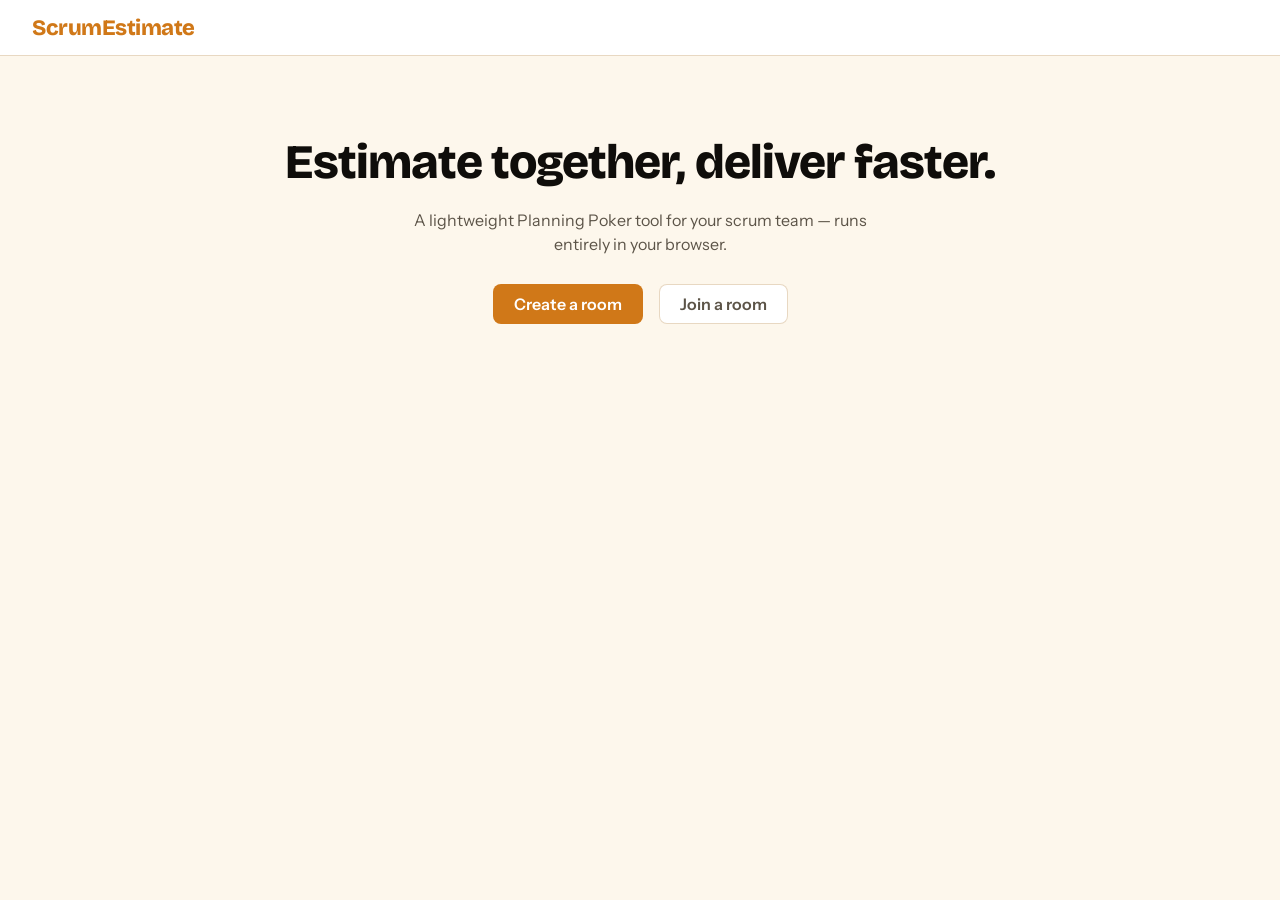
<file: index.html>
<!DOCTYPE html>
<html lang="en">
<head>
  <meta charset="UTF-8" />
  <meta name="viewport" content="width=device-width, initial-scale=1.0" />
  <title>ScrumEstimate — Home</title>
  <link rel="preconnect" href="https://fonts.googleapis.com" />
  <link rel="preconnect" href="https://fonts.gstatic.com" crossorigin />
  <link href="https://fonts.googleapis.com/css2?family=Bricolage+Grotesque:wght@700;800&family=Instrument+Sans:wght@400..700&display=swap" rel="stylesheet" />
  <link rel="stylesheet" href="css/style.css" />
</head>
<body>
  <header class="topbar">
    <a class="brand" href="index.html">ScrumEstimate</a>
  </header>

  <main class="hero">
    <h1>Estimate together, deliver faster.</h1>
    <p>A lightweight Planning Poker tool for your scrum team — runs entirely in your browser.</p>
    <div class="cta-group">
      <a href="pages/create.html" class="btn btn-primary">Create a room</a>
      <a href="pages/join.html" class="btn btn-secondary">Join a room</a>
    </div>
  </main>

</body>
</html>
</file>
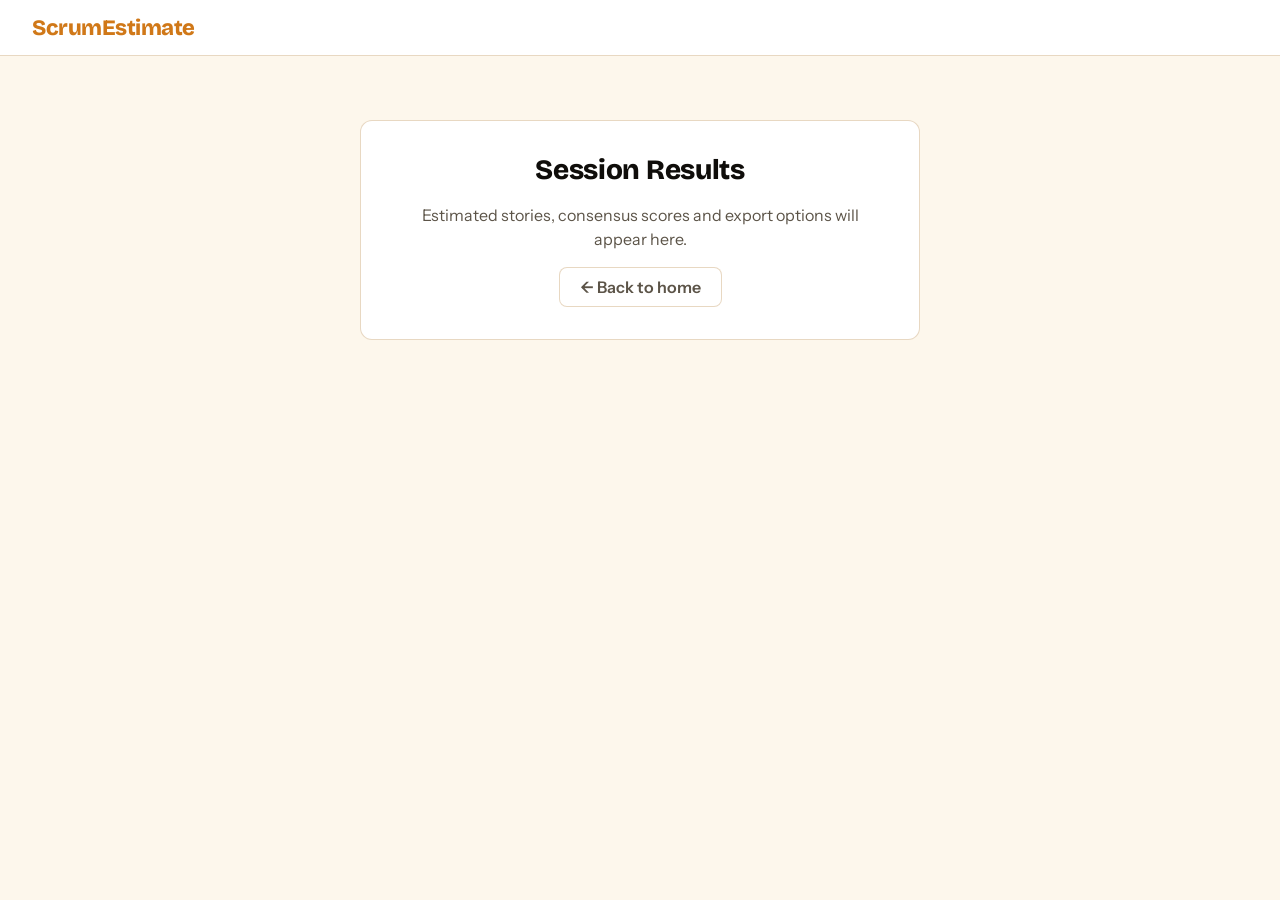
<file: pages/results.html>
<!DOCTYPE html>
<html lang="en">
<head>
  <meta charset="UTF-8" />
  <meta name="viewport" content="width=device-width, initial-scale=1.0" />
  <title>ScrumEstimate — Session Results</title>
  <link rel="preconnect" href="https://fonts.googleapis.com" />
  <link rel="preconnect" href="https://fonts.gstatic.com" crossorigin />
  <link href="https://fonts.googleapis.com/css2?family=Bricolage+Grotesque:wght@700;800&family=Instrument+Sans:wght@400..700&display=swap" rel="stylesheet" />
  <link rel="stylesheet" href="../css/style.css" />
</head>
<body>
  <header class="topbar">
    <a class="brand" href="../index.html">ScrumEstimate</a>
  </header>

  <main class="room-placeholder">
    <h2>Session Results</h2>
    <p>Estimated stories, consensus scores and export options will appear here.</p>
    <a href="../index.html" class="btn btn-secondary">← Back to home</a>
  </main>

</body>
</html>
</file>
<file: css/style.css>
/* ═══════════════════════════════════════════════════════════════
   ScrumEstimate — Warm Precision design system
   Implements ui-guidelines-v2.md. Token names mirror the document's
   vocabulary (§2) so a value can be traced back to the spec.
   ═══════════════════════════════════════════════════════════════ */

:root {
  /* ── Color (§2) ─────────────────────────────────────────────── */
  --color-bg: #fdf7ec;
  --color-surface: #ffffff;
  --color-surface-2: #f5ede0;

  --color-text: #0f0d0a;
  --color-text-2: #5c5448;
  --color-text-3: #a09280;

  /* Translucent so one token reads correctly on white, on the canvas, and on
     the secondary surface. The base is a deep amber-brown, not a neutral —
     neutral translucency goes grey on white and drains the warmth. */
  --color-border-subtle: rgba(159,93,1,.15);
  --color-border: rgba(159,93,1,.24);
  --color-border-strong: rgba(159,93,1,.36);

  --color-accent: #D07818;
  --color-accent-hover: #b86814;
  --color-accent-active: #a85f12;
  --color-accent-subtle: rgba(208,120,24,.08);
  --color-accent-soft: rgba(208,120,24,.14);
  /* §4 Pills specifies 0.10 literally — between subtle and soft. */
  --color-accent-pill: rgba(208,120,24,.10);

  /* Functional, not brand (§2). All tints sit at .10, matching the accent pill,
     so a red badge does not shout louder than an amber one purely because of
     its hue. Tints are for badges, pills and inline notices only — never for
     sections, cards or table rows. */
  --color-success: #2f7d4a;
  --color-success-tint: rgba(47,125,74,.10);
  --color-error: #dc2626;
  --color-error-tint: rgba(220,38,38,.10);
  --color-warning: #a66a00;
  --color-warning-tint: rgba(166,106,0,.10);

  --color-focus: #D07818;

  /* ── Typography (§2) ───────────────────────────────────────── */
  --font-display: "Bricolage Grotesque", "Segoe UI", system-ui, sans-serif;
  --font-body: "Instrument Sans", "Segoe UI", system-ui, sans-serif;

  --fs-display: 48px;    --lh-display: 52px;
  --fs-h1: 36px;         --lh-h1: 40px;
  --fs-h2: 28px;         --lh-h2: 34px;
  --fs-h3: 22px;         --lh-h3: 28px;
  --fs-body: 16px;       --lh-body: 24px;
  --fs-body-sm: 14px;    --lh-body-sm: 20px;   /* Label = same size, weight 600 */
  --fs-caption: 12px;    --lh-caption: 16px;
  --fs-hero-value: 40px; --lh-hero-value: 44px;
  --fs-stat: 32px;       --lh-stat: 36px;

  /* ── Spacing (§2) ──────────────────────────────────────────── */
  --space-4: 4px;   --space-6: 6px;   --space-8: 8px;   --space-12: 12px;
  --space-16: 16px; --space-20: 20px; --space-24: 24px; --space-32: 32px;
  --space-40: 40px; --space-48: 48px; --space-64: 64px; --space-80: 80px;
  --space-96: 96px;

  /* ── Radius (§2) ───────────────────────────────────────────── */
  --radius-xs: 6px;
  --radius-sm: 8px;
  --radius-md: 12px;
  --radius-lg: 16px;
  --radius-xl: 20px;
  --radius-full: 999px;

  /* ── Elevation (§2) — borders first, shadows second ────────── */
  --shadow-sm: 0 1px 2px rgba(15,13,10,.04);
  --shadow-md: 0 4px 16px rgba(15,13,10,.07);
  --shadow-lg: 0 12px 40px rgba(15,13,10,.10);

  /* ── Control heights (§2) ──────────────────────────────────── */
  /* Height is fixed, horizontal padding is not. Controls on the same row share
     a height — that matters more than any one control's ideal size. */
  --control-sm: 32px;   /* dense chrome, icon buttons */
  --control-md: 40px;   /* default */
  --control-lg: 48px;   /* prominent CTAs */

  /* ── Motion (§6) ───────────────────────────────────────────── */
  --motion-fast: 100ms;
  --motion-normal: 180ms;
  --motion-slow: 280ms;
  /* Standard for Fast/Normal state changes; Emphasized for Slow and for
     anything entering or leaving. Neither overshoots — a hard decelerate is
     not a spring. */
  --ease-standard: cubic-bezier(0, 0, .2, 1);
  --ease-emphasized: cubic-bezier(.16, 1, .3, 1);

  /* Layout: the top bar is a fixed-height band that the centred panels
     subtract from, so it is a token rather than a magic number. */
  --topbar-h: 56px;
}

/* ── Reset ─────────────────────────────────────────────────── */
*, *::before, *::after { box-sizing: border-box; margin: 0; padding: 0; }
body {
  font-family: var(--font-body);
  font-size: var(--fs-body);
  line-height: var(--lh-body);
  background: var(--color-bg);
  color: var(--color-text);
  min-height: 100vh;
  -webkit-font-smoothing: antialiased;
}
a { color: inherit; text-decoration: none; }
ol, ul { padding-left: var(--space-20); }
h1, h2, h3 { font-family: var(--font-display); color: var(--color-text); }

/* Focus-visible is never removed (§3, §7). One accent ring for the whole
   product; components sitting flush inside a bordered group override the
   offset so the ring is not clipped. */
:focus-visible {
  outline: 2px solid var(--color-focus);
  outline-offset: 2px;
}

/* ── Icons (§2) — one family, Lucide, inlined as SVG ─────────
   Inlined rather than pulled from a CDN: there is no build step, the app has
   to work offline, and every other third-party file here is SRI-pinned. */
.icon {
  width: 16px;
  height: 16px;
  flex-shrink: 0;
}
.icon-xs { width: 14px; height: 14px; }

/* ── Top bar ────────────────────────────────────────────────── */
.topbar {
  display: flex;
  align-items: center;
  justify-content: space-between;
  gap: var(--space-24);
  flex-wrap: wrap;
  min-height: var(--topbar-h);
  padding: var(--space-12) var(--space-32);
  background: var(--color-surface);
  border-bottom: 1px solid var(--color-border);
}
.topbar .brand {
  font-family: var(--font-display);
  font-size: var(--fs-h3);
  line-height: var(--lh-h3);
  font-weight: 800;
  color: var(--color-accent);
  letter-spacing: -.5px;
  flex-shrink: 0;
  transition: color var(--motion-fast) var(--ease-standard);
}
.topbar .brand:hover { color: var(--color-accent-hover); }

/* Room controls — shown in the top bar only once you are in a room */
.topbar-room { display: flex; align-items: center; gap: var(--space-16); flex-wrap: wrap; }

/* ── Buttons (§4) ──────────────────────────────────────────── */
.btn {
  display: inline-flex;
  align-items: center;
  justify-content: center;
  gap: var(--space-8);
  font-family: var(--font-body);
  font-size: var(--fs-body);
  line-height: var(--lh-body);
  font-weight: 600;
  /* Medium is the default control height (§2). Height fixed, padding free. */
  height: var(--control-md);
  padding: 0 var(--space-20);
  border-radius: var(--radius-sm);
  border: 1.5px solid transparent;
  cursor: pointer;
  transition: background var(--motion-fast) var(--ease-standard),
              border-color var(--motion-fast) var(--ease-standard),
              color var(--motion-fast) var(--ease-standard),
              transform var(--motion-fast) var(--ease-standard);
}
.btn:active { transform: scale(.97); }

.btn-primary { background: var(--color-accent); color: #fff; }
.btn-primary:hover:not(:disabled)  { background: var(--color-accent-hover); }
.btn-primary:active:not(:disabled) { background: var(--color-accent-active); }

.btn-secondary {
  background: var(--color-surface);
  color: var(--color-text-2);
  border-color: var(--color-border);
}
.btn-secondary:hover:not(:disabled) { border-color: var(--color-accent); color: var(--color-accent); }

/* Only Medium is defined. §2 also specifies Small (32px) and Large (48px), but
   nothing in this product currently needs either as a .btn — the 32px controls
   here are the top-bar cluster and the icon button, neither of which uses this
   class, and 48px read as too heavy for the home-page CTAs. §8: do not add
   variants the product does not need. Both are a one-line addition when it does. */

/* Disabled: contrast drops, text stays legible (§3). */
.btn:disabled { opacity: .45; cursor: not-allowed; transform: none; }

/* ── Hero ──────────────────────────────────────────────────── */
.hero {
  display: flex;
  flex-direction: column;
  align-items: center;
  justify-content: center;
  text-align: center;
  gap: var(--space-20);
  padding: var(--space-80) var(--space-32);
}
.hero h1 {
  font-size: var(--fs-display);
  line-height: var(--lh-display);
  font-weight: 800;
  letter-spacing: -.02em;
}
.hero p { color: var(--color-text-2); max-width: 480px; }
.cta-group {
  display: flex;
  gap: var(--space-16);
  flex-wrap: wrap;
  justify-content: center;
  margin-top: var(--space-8);
}

/* ── Utility ───────────────────────────────────────────────── */
.hidden { display: none !important; }
.btn-full { width: 100%; }

/* Announce transient results to screen readers without taking up bar space. */
.visually-hidden {
  position: absolute;
  width: 1px;
  height: 1px;
  overflow: hidden;
  clip: rect(0 0 0 0);
  white-space: nowrap;
}

/* ── Setup panel ───────────────────────────────────────────── */
.setup-panel {
  display: flex;
  align-items: center;
  justify-content: center;
  min-height: calc(100vh - var(--topbar-h));
  padding: var(--space-32);
}
/* Level 1 surface: border, no shadow (§2). */
.setup-card {
  background: var(--color-surface);
  border: 1px solid var(--color-border);
  border-radius: var(--radius-md);
  padding: var(--space-32) var(--space-40);
  width: 100%;
  max-width: 420px;
}
.setup-card h2 {
  font-size: var(--fs-h3);
  line-height: var(--lh-h3);
  font-weight: 700;
  letter-spacing: -.01em;
  margin-bottom: var(--space-6);
}
.setup-subtitle {
  color: var(--color-text-2);
  font-size: var(--fs-body-sm);
  line-height: var(--lh-body-sm);
  margin-bottom: var(--space-24);
}

/* Creating and joining are separate pages, so a setup card carries one form and
   one quiet link to the other page — not a segmented control that invites you to
   switch mid-thought. */
.setup-switch {
  margin-top: var(--space-20);
  padding-top: var(--space-16);
  border-top: 1px solid var(--color-border-subtle);
  font-size: var(--fs-body-sm);
  line-height: var(--lh-body-sm);
  color: var(--color-text-2);
  text-align: center;
}
.setup-switch a { color: var(--color-accent); font-weight: 600; }
.setup-switch a:hover { text-decoration: underline; }

/* Why you are on this page: the room you were invited to (accent — it is the
   thing you came for), or what happened to the room you were just in (quiet —
   context, not an error you made). */
.setup-notice {
  padding: var(--space-12);
  margin-bottom: var(--space-20);
  border: 1.5px solid var(--color-accent);
  border-radius: var(--radius-sm);
  background: var(--color-accent-subtle);
  font-size: var(--fs-body-sm);
  line-height: var(--lh-body-sm);
  font-weight: 600;
}
.setup-notice.warning {
  border-color: var(--color-border-strong);
  background: var(--color-surface-2);
  color: var(--color-text-2);
  font-weight: 400;
}

/* A room code gets read aloud and retyped, so space it out like a code. */
.input-code { text-transform: uppercase; letter-spacing: .12em; font-weight: 600; }

/* ── Inputs (§4) ───────────────────────────────────────────── */
.form-group {
  display: flex;
  flex-direction: column;
  gap: var(--space-6);
  margin-bottom: var(--space-16);
}
.form-group label {
  font-size: var(--fs-body-sm);
  line-height: var(--lh-body-sm);
  font-weight: 600;
  color: var(--color-text-2);
}
.form-group input {
  /* Medium, so inputs and the button below them line up (§2). */
  height: var(--control-md);
  padding: 0 var(--space-12);
  border: 1.5px solid var(--color-border-strong);
  border-radius: var(--radius-sm);
  font-family: var(--font-body);
  font-size: var(--fs-body);
  line-height: var(--lh-body);
  background: var(--color-surface);
  color: var(--color-text);
  transition: border-color var(--motion-fast) var(--ease-standard);
  width: 100%;
}
.form-group input::placeholder { color: var(--color-text-3); }
.form-group input:hover { border-color: var(--color-text-3); }
.form-group input:focus { border-color: var(--color-accent); }
.form-error {
  font-size: var(--fs-body-sm);
  line-height: var(--lh-body-sm);
  color: var(--color-error);
  margin-bottom: var(--space-12);
}

/* ── Room cluster (inside the top bar) ──────────────────────
   The room code and its two actions share one border, split by hairlines:
   one object in the bar instead of three. Buttons stay flush to the edges so
   the whole cluster reads as a segmented control. */
.room-cluster {
  display: flex;
  align-items: stretch;
  /* Small: this is dense top-bar chrome, and the whole cluster is one control. */
  height: var(--control-sm);
  border: 1px solid var(--color-border-strong);
  border-radius: var(--radius-sm);
  background: var(--color-surface-2);
  overflow: hidden;
  flex-shrink: 0;
}
.room-cluster-code {
  display: flex;
  align-items: center;
  font-size: var(--fs-body-sm);
  line-height: var(--lh-body-sm);
  font-weight: 600;
  color: var(--color-text-2);
  padding: 0 var(--space-12);
  letter-spacing: .05em;
  white-space: nowrap;
}
.room-cluster-code strong {
  font-family: var(--font-display);
  font-weight: 800;
  color: var(--color-accent);
  font-size: var(--fs-body);
  letter-spacing: .12em;
}
.room-cluster-btn {
  display: flex;
  align-items: center;
  gap: var(--space-6);
  font-family: var(--font-body);
  font-size: var(--fs-body-sm);
  line-height: var(--lh-body-sm);
  font-weight: 600;
  color: var(--color-text-2);
  background: var(--color-surface);
  border: none;
  border-left: 1px solid var(--color-border);
  padding: 0 var(--space-12);
  cursor: pointer;
  white-space: nowrap;
  transition: background var(--motion-fast) var(--ease-standard), color var(--motion-fast) var(--ease-standard);
}
.room-cluster-btn:hover        { background: var(--color-accent-subtle); color: var(--color-accent); }
.room-cluster-btn.danger:hover { background: var(--color-error-tint); color: var(--color-error); }
/* Flush inside a cluster that clips overflow — so the ring goes inward. */
.room-cluster-btn:focus-visible { outline-offset: -2px; }
/* Copy confirmation — the label swaps to "Copied!" for a beat. */
.room-cluster-btn.copied,
.room-cluster-btn.copied:hover { background: var(--color-success-tint); color: var(--color-success); }
/* The reactions toggle is the one control in the cluster that holds a state, so
   it is the only one that needs a pressed look. */
.room-cluster-btn[aria-pressed="true"] { background: var(--color-accent-pill); color: var(--color-accent); }

/* ── Room layout (§5) ──────────────────────────────────────── */
.room-layout {
  display: grid;
  grid-template-columns: 280px 1fr;
  gap: var(--space-24);
  max-width: 1100px;
  margin: var(--space-24) auto;
  padding: 0 var(--space-24) var(--space-48);
  align-items: start;
}
.room-sidebar { display: flex; flex-direction: column; gap: var(--space-20); }
.room-main { display: flex; flex-direction: column; gap: var(--space-20); }

/* ── Panel (§4) — level 1: border, no shadow ───────────────── */
.panel {
  background: var(--color-surface);
  border: 1px solid var(--color-border);
  border-radius: var(--radius-md);
  padding: var(--space-20) var(--space-24);
}
.panel-title {
  font-family: var(--font-body);
  font-size: var(--fs-caption);
  line-height: var(--lh-caption);
  font-weight: 600;
  text-transform: uppercase;
  letter-spacing: .07em;
  color: var(--color-text-3);
  margin-bottom: var(--space-16);
  border-bottom: 1px solid var(--color-border-subtle);
  padding-bottom: var(--space-8);
}

/* ── Participant list ──────────────────────────────────────── */
.participant-list {
  list-style: none;
  padding: 0;
  display: flex;
  flex-direction: column;
  gap: var(--space-8);
}
.participant-item {
  display: flex;
  align-items: center;
  justify-content: space-between;
  gap: var(--space-8);
  font-size: var(--fs-body-sm);
  line-height: var(--lh-body-sm);
}
.participant-name { display: flex; align-items: center; gap: var(--space-6); font-weight: 500; }
.participant-right { display: flex; align-items: center; gap: var(--space-6); }

/* ── Pills / badges (§4) ───────────────────────────────────── */
.role-tag, .you-tag, .offline-tag, .vote-badge, .consensus-tag {
  font-size: var(--fs-caption);
  line-height: var(--lh-caption);
  font-weight: 600;
  border-radius: var(--radius-full);
  padding: var(--space-4) var(--space-8);
  white-space: nowrap;
}
.role-tag { background: var(--color-accent-pill); color: var(--color-accent); }
/* "you" marker — muted on purpose, so it identifies your row without
   competing with the accent "host" tag it usually sits next to. This is where
   the facilitator/member state lives now that the top bar no longer carries it. */
.you-tag {
  background: var(--color-surface-2);
  color: var(--color-text-3);
  border: 1px solid var(--color-border);
}
.offline-tag { background: var(--color-error-tint); color: var(--color-error); }

.vote-badge { min-width: 32px; text-align: center; }
.vote-badge.voted   { background: var(--color-success-tint); color: var(--color-success); }
.vote-badge.waiting { background: var(--color-surface-2); color: var(--color-text-3); }
.vote-badge.revealed {
  font-family: var(--font-display);
  font-weight: 800;
  font-size: var(--fs-body);
  line-height: var(--lh-caption);
  background: var(--color-accent-pill);
  color: var(--color-accent);
}

/* ── Icon buttons ──────────────────────────────────────────── */
.btn-icon {
  display: inline-flex;
  align-items: center;
  justify-content: center;
  background: none;
  border: 1px solid var(--color-border);
  border-radius: var(--radius-xs);
  /* Small square — a 24px target was too small to hit comfortably. */
  width: var(--control-sm);
  height: var(--control-sm);
  cursor: pointer;
  color: var(--color-text-3);
  transition: background var(--motion-fast) var(--ease-standard),
              color var(--motion-fast) var(--ease-standard),
              border-color var(--motion-fast) var(--ease-standard);
}
.btn-icon:hover        { background: var(--color-accent-subtle); color: var(--color-accent); border-color: var(--color-accent); }
.btn-icon.danger:hover { background: var(--color-error-tint); color: var(--color-error); border-color: var(--color-error); }

/* ── Card deck ─────────────────────────────────────────────── */
.card-deck {
  display: flex;
  flex-wrap: wrap;
  gap: var(--space-12);
  margin-top: var(--space-4);
}
/* The one element in the product that genuinely gets picked up, so it is the
   one place that lifts. Flat at rest; standard medium shadow while raised. */
.card {
  width: 60px;
  height: 84px;
  border: 1.5px solid var(--color-border);
  border-radius: var(--radius-sm);
  background: var(--color-surface);
  font-family: var(--font-display);
  font-size: var(--fs-h3);
  line-height: var(--lh-h3);
  font-weight: 700;
  color: var(--color-text);
  cursor: pointer;
  display: flex;
  align-items: center;
  justify-content: center;
  transition: border-color var(--motion-fast) var(--ease-standard),
              background var(--motion-fast) var(--ease-standard),
              color var(--motion-fast) var(--ease-standard),
              transform var(--motion-fast) var(--ease-standard),
              box-shadow var(--motion-fast) var(--ease-standard);
}
.card:hover:not(:disabled) {
  border-color: var(--color-accent);
  color: var(--color-accent);
  background: var(--color-accent-subtle);
  transform: translateY(-4px);
  box-shadow: var(--shadow-md);
}
.card.selected {
  border-color: var(--color-accent);
  background: var(--color-accent);
  color: #fff;
  transform: translateY(-4px);
  box-shadow: var(--shadow-md);
}
.card:disabled { opacity: .45; cursor: not-allowed; transform: none; box-shadow: none; }

/* ── Reactions ─────────────────────────────────────────────────
   A side channel, and the styling says so: a hairline footer under the deck,
   caption-sized text, and the same ghost icon button used everywhere else. It
   never competes with the cards.

   Sending is two steps — pick a reaction, then click a name — which is one step
   more than every other product trains people to expect. The states below are
   what make the second step legible: the caption, the picked-up button, the four
   that recede, and the list turning into a target area. */
.reaction-bar {
  display: flex;
  align-items: center;
  /* Caption immediately beside the buttons, not pushed to the far edge: it is the
     cue that explains the second step, so it has to be where the eye already is
     after the first click — not 400px away across the panel. */
  justify-content: flex-end;
  flex-wrap: wrap;
  gap: var(--space-8);
  margin-top: var(--space-16);
  padding-top: var(--space-12);
  border-top: 1px solid var(--color-border-subtle);
}
/* It carries the instruction at rest too, so the two-step is explained before
   anyone can be confused by it. */
.reaction-hint {
  margin-right: var(--space-4);
  font-size: var(--fs-caption);
  line-height: var(--lh-caption);
  color: var(--color-text-3);
}
.reaction-bar.armed .reaction-hint {
  color: var(--color-accent);
  font-weight: 600;
}

/* Reuses .btn-icon for the box; only the armed state is new. No lift and no
   shadow — the deck above is deliberately the one thing that rises. */
.reaction-btn {
  transition: background var(--motion-fast) var(--ease-standard),
              color var(--motion-fast) var(--ease-standard),
              border-color var(--motion-fast) var(--ease-standard),
              opacity var(--motion-fast) var(--ease-standard);
}
.reaction-btn.armed {
  background: var(--color-accent-subtle);
  color: var(--color-accent);
  border-color: var(--color-accent);
}
/* One picked up, the rest put down: the bar itself shows a choice is outstanding. */
.reaction-bar.armed .reaction-btn:not(.armed) { opacity: .4; }

/* Aiming. The outline is deliberate — it takes no layout space, so the list does
   not shift the moment a reaction is armed. */
.participant-list.aiming { cursor: crosshair; }
.participant-list.aiming .participant-item:hover,
.participant-list.aiming .participant-item:focus-visible {
  background: var(--color-accent-subtle);
  border-radius: var(--radius-xs);
  outline: 1px dashed var(--color-border-strong);
  outline-offset: 2px;
}

/* What lands on someone's row. The one animation in the product: it rises a
   little and fades, entering and leaving, which is what the emphasized curve is
   for. Its lifetime is a JS timer, not this duration. */
.reaction-pop {
  display: inline-block;
  font-size: var(--fs-body);
  line-height: 1;
  pointer-events: none;
  animation: reaction-pop 1800ms var(--ease-emphasized) forwards;
}
/* Shown while hovering a row with a reaction armed: the same glyph, in the same
   place, at a whisper. This is what teaches the two-step without words. */
.reaction-pop.preview {
  animation: none;
  opacity: .35;
}
@keyframes reaction-pop {
  0%   { opacity: 0; transform: translateY(0); }
  15%  { opacity: 1; }
  70%  { opacity: 1; }
  100% { opacity: 0; transform: translateY(-10px); }
}

/* ── Facilitator controls ──────────────────────────────────── */
.facilitator-controls { display: flex; gap: var(--space-12); flex-wrap: wrap; }

/* ── Results ───────────────────────────────────────────────── */
/* The panel title already labels this block, so the breakdown carries no second
   header row: the average leads as a stat and the per-person votes sit under it
   as chips. One uppercase label per card, one rule per card. */
.results-summary {
  display: flex;
  align-items: baseline;
  gap: var(--space-8);
  flex-wrap: wrap;
}
.results-average {
  font-family: var(--font-display);
  font-weight: 800;
  font-size: var(--fs-stat);
  line-height: var(--lh-stat);
  color: var(--color-accent);
}
.results-average-label {
  font-size: var(--fs-body-sm);
  line-height: var(--lh-body-sm);
  color: var(--color-text-2);
  margin-right: var(--space-4);
}
/* Pills sit on the text baseline of the label, not the stat's. */
.results-summary .consensus-tag { align-self: center; }
.results-spread {
  font-size: var(--fs-caption);
  line-height: var(--lh-caption);
  color: var(--color-text-2);
  align-self: center;
}
.results-votes {
  list-style: none;
  margin: var(--space-16) 0 0;
  padding: var(--space-16) 0 0;
  border-top: 1px solid var(--color-border-subtle);
  display: flex;
  flex-wrap: wrap;
  gap: var(--space-8);
}
.vote-chip {
  display: inline-flex;
  align-items: center;
  gap: var(--space-8);
  background: var(--color-surface-2);
  border-radius: var(--radius-full);
  padding: var(--space-4) var(--space-4) var(--space-4) var(--space-12);
  font-size: var(--fs-body-sm);
  line-height: var(--lh-body-sm);
}
.vote-chip-name { font-weight: 500; color: var(--color-text-2); }
.vote-chip-value {
  font-family: var(--font-display);
  font-weight: 800;
  font-size: var(--fs-body);
  line-height: var(--lh-caption);
  color: var(--color-accent);
  background: var(--color-surface);
  border: 1px solid var(--color-border-subtle);
  border-radius: var(--radius-full);
  min-width: 28px;
  text-align: center;
  padding: var(--space-4) var(--space-8);
}
.consensus-tag {
  display: inline-flex;
  align-items: center;
  gap: var(--space-4);
}
.consensus-tag.unanimous { background: var(--color-success-tint); color: var(--color-success); }
.consensus-tag.close     { background: var(--color-accent-pill); color: var(--color-accent); }
.consensus-tag.split     { background: var(--color-warning-tint); color: var(--color-warning); }
.consensus-tag.no-votes  { background: var(--color-surface-2); color: var(--color-text-3); }

/* ── Offline / disconnected participants ───────────────────── */
.participant-item.disconnected { opacity: .5; }

/* ── Room page: connecting state ───────────────────────────── */
/* The room page has no form — you arrive here already in a room — so this holds
   the screen for the one round-trip that restoring the session takes. */
.room-loading {
  display: flex;
  align-items: center;
  justify-content: center;
  min-height: calc(100vh - var(--topbar-h));
  padding: var(--space-32);
  color: var(--color-text-3);
}

/* ── Results placeholder page ──────────────────────────────── */
.room-placeholder {
  max-width: 560px;
  margin: var(--space-64) auto;
  padding: var(--space-32) var(--space-40);
  background: var(--color-surface);
  border: 1px solid var(--color-border);
  border-radius: var(--radius-md);
  text-align: center;
  display: flex;
  flex-direction: column;
  align-items: center;
  gap: var(--space-16);
}
.room-placeholder h2 {
  font-size: var(--fs-h2);
  line-height: var(--lh-h2);
  font-weight: 800;
  letter-spacing: -.01em;
}
.room-placeholder p { color: var(--color-text-2); }

/* ── Responsive (§5) ───────────────────────────────────────── */
@media (max-width: 760px) {
  .hero { padding: var(--space-48) var(--space-24); }
  .hero h1 { font-size: var(--fs-h1); line-height: var(--lh-h1); }
  .topbar { padding: var(--space-12) var(--space-16); }
  .room-layout { grid-template-columns: 1fr; padding: 0 var(--space-16) var(--space-32); }
  .setup-panel { padding: var(--space-16); }
  .setup-card { padding: var(--space-24) var(--space-20); }
  .room-placeholder { margin: var(--space-32) var(--space-16); padding: var(--space-24) var(--space-20); }
  /* One column: the caption and five buttons no longer fit on a line, and left to
     itself the bar wrapped into three ragged rows. Give the caption its own row
     and the buttons theirs, aligned to the start like everything else in the
     column. */
  .reaction-bar { justify-content: flex-start; }
  .reaction-hint { flex-basis: 100%; margin-right: 0; }
}

/* ── Reduced motion (§6, §7) ───────────────────────────────── */
@media (prefers-reduced-motion: reduce) {
  *, *::before, *::after {
    animation-duration: .01ms !important;
    animation-iteration-count: 1 !important;
    transition-duration: .01ms !important;
    scroll-behavior: auto !important;
  }
  /* State still reads through border, fill and colour — just without travel. */
  .card:hover:not(:disabled),
  .card.selected { transform: none; }
  .btn:active { transform: none; }
  /* The rule above would otherwise reduce a reaction to an imperceptible flash.
     Drop the motion and keep the glyph: it is still removed on schedule, because
     what ends it is a timer in room.js, not this animation. */
  .reaction-pop {
    animation: none !important;
    opacity: 1;
    transform: none;
  }
}
</file>
